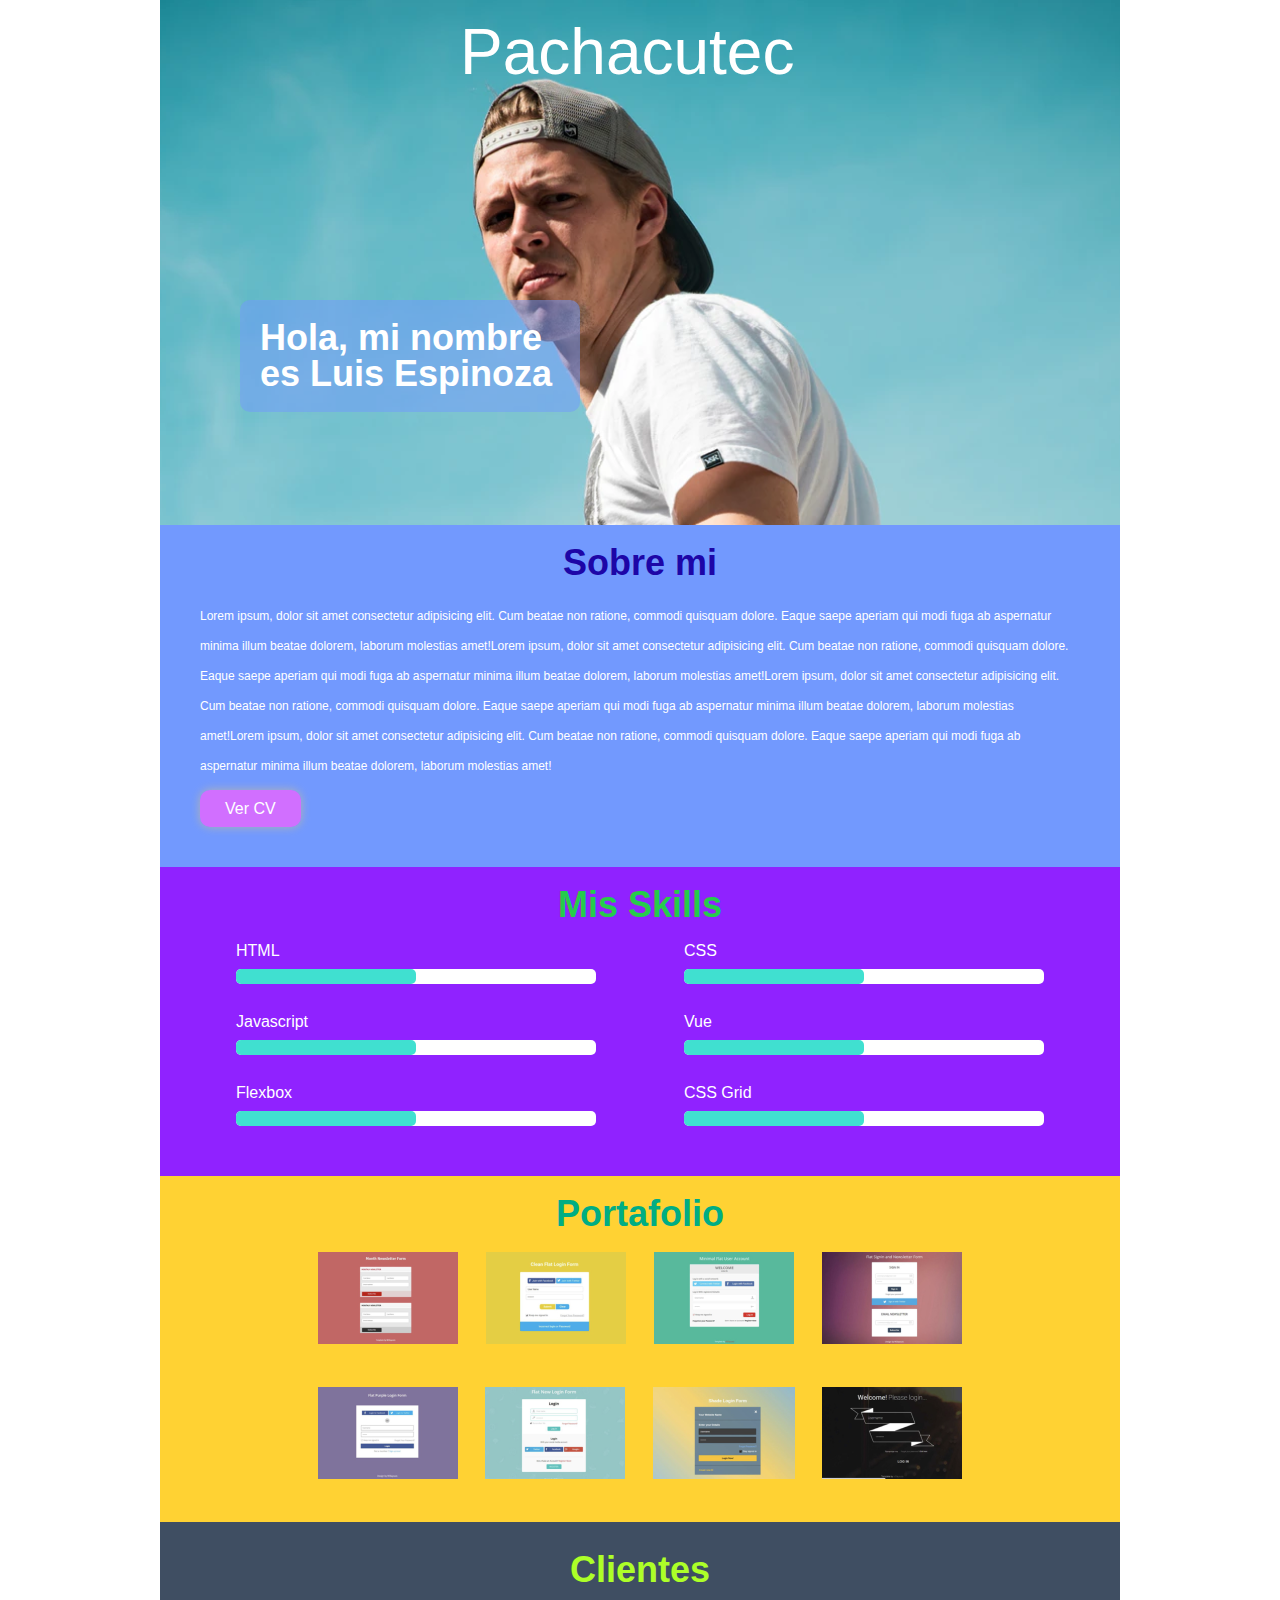
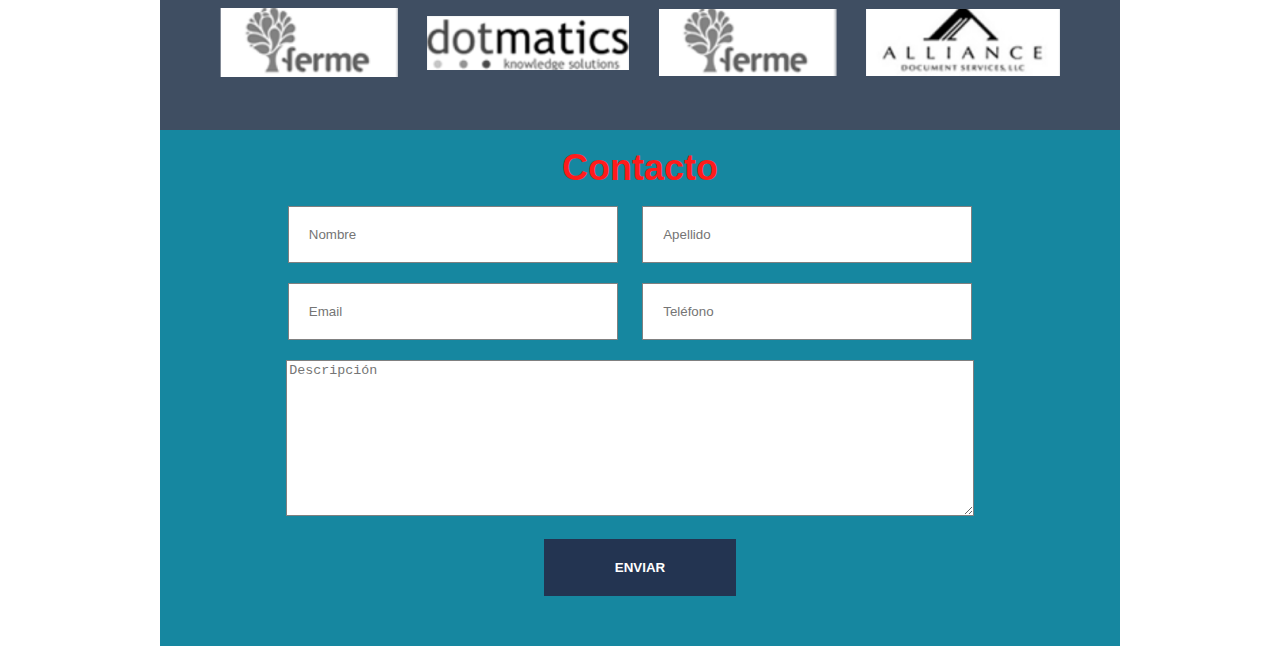
<file: index.html>
<!DOCTYPE html>
<html lang="en">
<head>
    <meta charset="UTF-8">
    <meta name="viewport" content="width=device-width, initial-scale=1.0">
    <title>Hackaton 3</title>
    <link rel="stylesheet" href="./styles/reset.css">
    <link rel="stylesheet" href="./styles/main.css">
</head>
<body>
    <div>
        <main>
            <section class="head">
                <figure>
                    <img src="./images/image1.png" alt="" srcset="">
                </figure>
                <h1>Pachacutec</h1>
                <h2>Hola, mi nombre es Luis Espinoza</h2>
            </section>
            <section class="about_me">
                <h2>Sobre mi</h2>
                <p>Lorem ipsum, dolor sit amet consectetur adipisicing elit. Cum beatae non ratione, commodi quisquam dolore. Eaque saepe aperiam qui modi fuga ab aspernatur minima illum beatae dolorem, laborum molestias amet!Lorem ipsum, dolor sit amet consectetur adipisicing elit. Cum beatae non ratione, commodi quisquam dolore. Eaque saepe aperiam qui modi fuga ab aspernatur minima illum beatae dolorem, laborum molestias amet!Lorem ipsum, dolor sit amet consectetur adipisicing elit. Cum beatae non ratione, commodi quisquam dolore. Eaque saepe aperiam qui modi fuga ab aspernatur minima illum beatae dolorem, laborum molestias amet!Lorem ipsum, dolor sit amet consectetur adipisicing elit. Cum beatae non ratione, commodi quisquam dolore. Eaque saepe aperiam qui modi fuga ab aspernatur minima illum beatae dolorem, laborum molestias amet!</p>
                <a href="#">Ver CV</a>
            </section>
            <section class="my_skills">
                <h2>Mis Skills</h2>
                <div class="skill">
                    <div>
                        <h3>HTML</h3>
                        <div class="b_white">
                            <div class="b_light-blue"></div>
                        </div>
                    </div>
                    <div>
                        <h3>CSS</h3>
                        <div class="b_white">
                            <div class="b_light-blue"></div>
                        </div>
                    </div>
                </div>
                <div class="skill">
                    <div>
                        <h3>Javascript</h3>
                        <div class="b_white">
                            <div class="b_light-blue"></div>
                        </div>
                    </div>
                    <div>
                        <h3>Vue</h3>
                        <div class="b_white">
                            <div class="b_light-blue"></div>
                        </div>
                    </div>
                </div>
                <div class="skill">
                    <div>
                        <h3>Flexbox</h3>
                        <div class="b_white">
                            <div class="b_light-blue"></div>
                        </div>
                    </div>
                    <div>
                        <h3>CSS Grid</h3>
                        <div class="b_white">
                            <div class="b_light-blue"></div>
                        </div>
                    </div>
                </div>
            </section>
            <section class="briefcase">
                <h2>Portafolio</h2>
                <div>
                    <figure><img src="./images/image (0).png" alt="" srcset=""></figure>
                    <figure><img src="./images/image (1).png" alt="" srcset=""></figure>
                    <figure><img src="./images/image (2).png" alt="" srcset=""></figure>
                    <figure><img src="./images/image (3).png" alt="" srcset=""></figure>
                </div>
                <div>
                    <figure><img src="./images/image (4).png" alt="" srcset=""></figure>
                    <figure><img src="./images/image (5).png" alt="" srcset=""></figure>
                    <figure><img src="./images/image (6).png" alt="" srcset=""></figure>
                    <figure><img src="./images/image (7).png" alt="" srcset=""></figure>
                </div>
            </section>
            <section class="customers">
                <h2>Clientes</h2>
                <div>
                    <figure><img src="./images/cliente(0).png" alt="" srcset=""></figure>
                    <figure><img src="./images/cliente(1).png" alt="" srcset=""></figure>
                    <figure><img src="./images/cliente(2).png" alt="" srcset=""></figure>
                    <figure><img src="./images/cliente(3).png" alt="" srcset=""></figure>
                </div>
            </section>
            <section class="contacts">
                <form>
                    <h2>Contacto</h2>
                    <div>
                        <input required pattern="[a-zA-Z]+" type="text" name="Nombre" id="" placeholder="Nombre">
                        <input required pattern="[a-zA-Z]+" type="text" name="Apellido" id="" placeholder="Apellido">
                    </div>
                    <div>
                        <input required type="email" name="email" id="" placeholder="Email">
                        <input required pattern="[0-9]+" type="tel" name="telefono" id="" placeholder="Teléfono">
                    </div>
                    <div>
                        <textarea required name="Descripcion" id="" cols="30" rows="10" placeholder="Descripción"></textarea>
                    </div>
                    <div><button class="btn_enviar">ENVIAR</button></div>
                </form>
            </section>
        </main>
    </div>
</body>
</html>
</file>
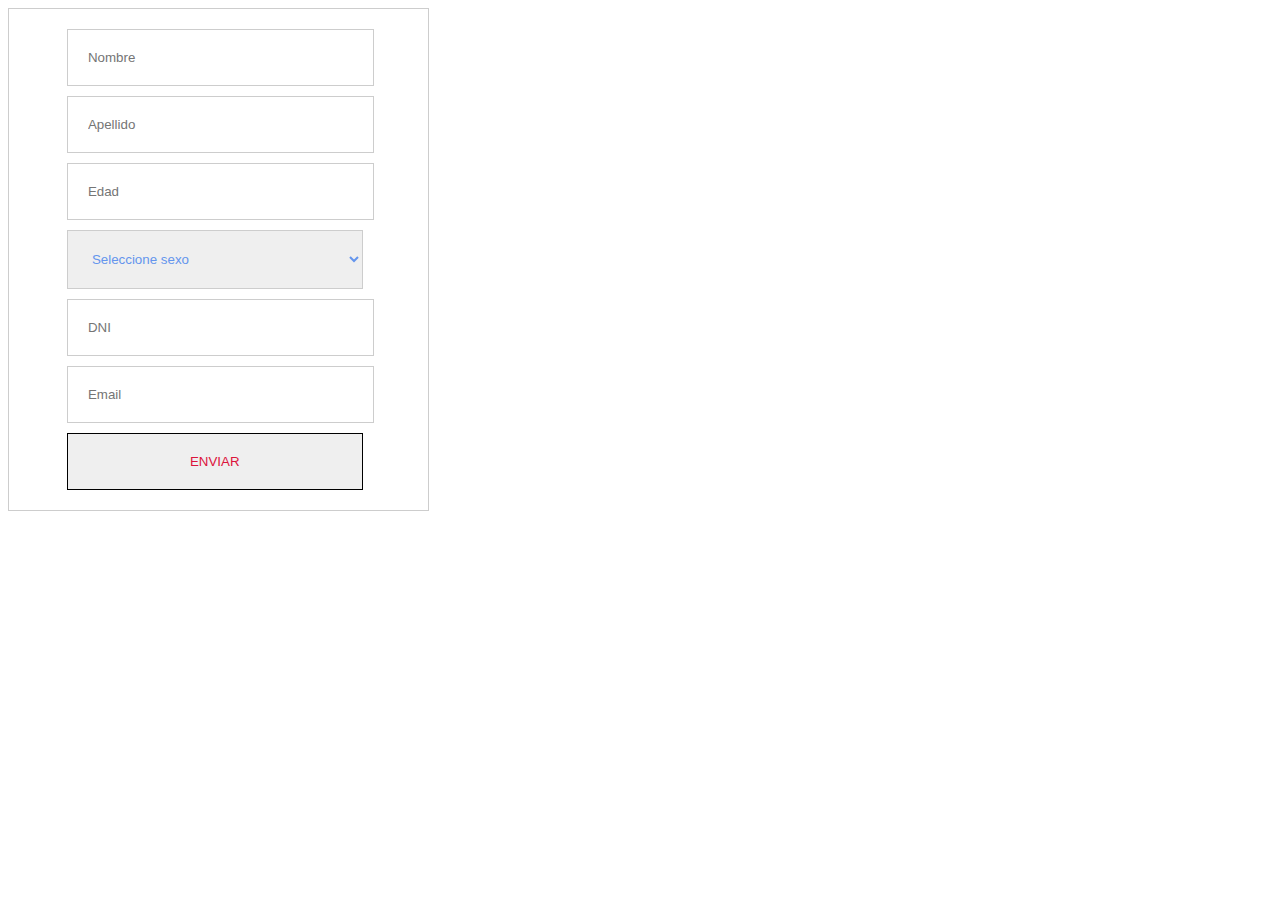
<file: form.html>
<!DOCTYPE html>
<html lang="en">
<head>
    <meta charset="UTF-8">
    <meta name="viewport" content="width=device-width, initial-scale=1.0">
    <title>FORMULARIO</title>
    <link rel="stylesheet" href="./styles/form.css">
</head>
<body>
    <div>
        <form>
            <input required pattern="[a-zA-Z]+" type="text" name="name" id="" placeholder="Nombre">
            <input required pattern="[a-zA-Z]+" type="text" name="lastname" id="" placeholder="Apellido">
            <input min="18" max="80" type="number" name="age" id="" placeholder="Edad">
            <select required name="sex" id="">
                <option value="">Seleccione sexo</option>
                <option value="M">Masculino</option>
                <option value="F">Femenino</option>
            </select>
            <input required pattern="[a-zA-Z0-9]+" minlength="8" maxlength="8" type="text" name="dni" id="" placeholder="DNI">
            <input required type="email" name="mail" id="" placeholder="Email">
            <button>ENVIAR</button>
        </form>
    </div>
</body>
</html>
</file>
<file: styles/main.css>
/* GLOBALES */
body{
    width: 960px;
    align-items: center;
    font-family: Arial, Helvetica, sans-serif;
    margin: auto;
}

a{
    text-decoration: none;
}

h2{
    font-size: 36px;
    font-weight: bold;
}

/* CABECERA */
.head{
    width: 960px;
    color: white;
}

.head h1{
    font-size: 64px;
    position: absolute;
    top: 0px;
    margin-top: 20px;
    margin-left: 300px;
}

.head img{
    width: 100%; /* OCUPA 100% DE SU PADRE */
    display: block; /* INTERPRETE CORRECTAMENTE */
}

.head h2{
    background-color: rgba(114, 153, 254, 0.5);
    border-radius: 10px;
    width: 300px;
    position: absolute;
    top: 0;
    padding: 20px;
    margin-left: 80px;
    margin-top: 300px;
}

/* SOBRE MI */
.about_me{
    background-color: #7299FE;
    color: white;
    padding: 20px 20px 50px 20px;
}

.about_me h2{
    color: #1D06A7;
    padding-top: 0px;
    text-align: center;
}

.about_me p{
    margin: 20px;
    font-size: 12px;
    line-height: 30px;
}

.about_me a{
    background-color: #D16FFF;
    width: 187px;
    padding: 10px 25px 10px 25px;
    margin-left: 20px;
    color: white;
    border-radius: 10px;
    box-shadow: 0 0 10px #b3b3b3;
}

/* MIS SKILLS */
.my_skills{
    background-color: #9022FF;
    padding: 20px;
}

.my_skills h2{
    color: #26CC4B;
    text-align: center;
    padding-bottom: 20px;
}

.skill{
    width: 90%;
    display: flex;
    justify-content: space-between;
    color: white;
    margin-left: 5%;
}

.my_skills h3{
    margin-left: 10px;
}

.my_skills div{
    flex-grow: 90%;
    margin-bottom: 10px;
}

.b_white{
    width: 360px;
    height: 15px;
    background-color: white;
    border-radius: 5px;
    margin: 10px;
}

.b_light-blue{
    width: 50%;
    height: 15px;
    background-color: turquoise;
    border-radius: 5px;
}

/* PORTAFOLIO */
.briefcase{
    background-color: #FFD233;
    padding: 20px;
    text-align: center;
}

.briefcase div{
    display: flex;
    padding: 20px;
    justify-content: space-evenly;
    margin-left: 90px;
    margin-right: 90px;
}

.briefcase h2{
    color: #00AD84;
}

/* CLIENTES */
.customers{
    background-color: #3F4E62;
    padding-bottom: 30px;
    padding-top: 10px;
}

.customers h2{
    color: #ADFF28;
    text-align: center;
    padding-top: 20px;
}

.customers div{
    display: flex;
    justify-content: space-between;
    align-items: center;
    padding: 20px;
    margin-left: 40px;
    margin-right: 40px;
}

/* CONTACTO */
.contacts{
    background-color: #1687A0;
    text-align: center;
}

.contacts h2{
    color: #FF1B1B;
    padding: 20px;
}

.contacts input{
    padding: 20px;
    width: 30%;
    border: 1px solid grey;
    margin-bottom: 20px;
    margin-right: 20px;
}

.contacts textarea{
    width: 71%;
    border: 1px solid grey;
    margin-bottom: 20px;
    margin-right: 20px;
}

.contacts .btn_enviar{
    background-color: #233451;
    border: 1px solid #233451;
    width: 20%;
    padding: 20px;
    margin-bottom: 50px;
    color: white;
    font-weight: bold;
}

/* VALIDACIONES */
input:focus:invalid,
textarea:focus:invalid{
    border: 2px solid red;
    color: red;
    outline: none;
}
</file>
<file: styles/form.css>
/* GLOBALES */
body{
    font-family: Arial, "Helvetica Neue", Helvetica, sans-serif;
    font-size: 14px;
}
form{
    width: 30%;
    border: 1px solid #cdcdcd;
    padding: 20px;
}
/* FORMULARIO */
input, select{
    width: 70%;
    padding: 20px;
    border: 1px solid #cdcdcd;
    margin-left: 10%;
    margin-bottom: 10px;
    color: cornflowerblue;
}
select{
    width: 78%;
}
button{
    width: 78%;
    padding: 20px;
    margin-left: 10%;
    border: 1px solid black;
    color: crimson;
}
/* VALIDACIONES */
input:focus:invalid,
select:focus:invalid{
    border: 2px solid red;
    color: red;
    outline: none;
}
</file>
